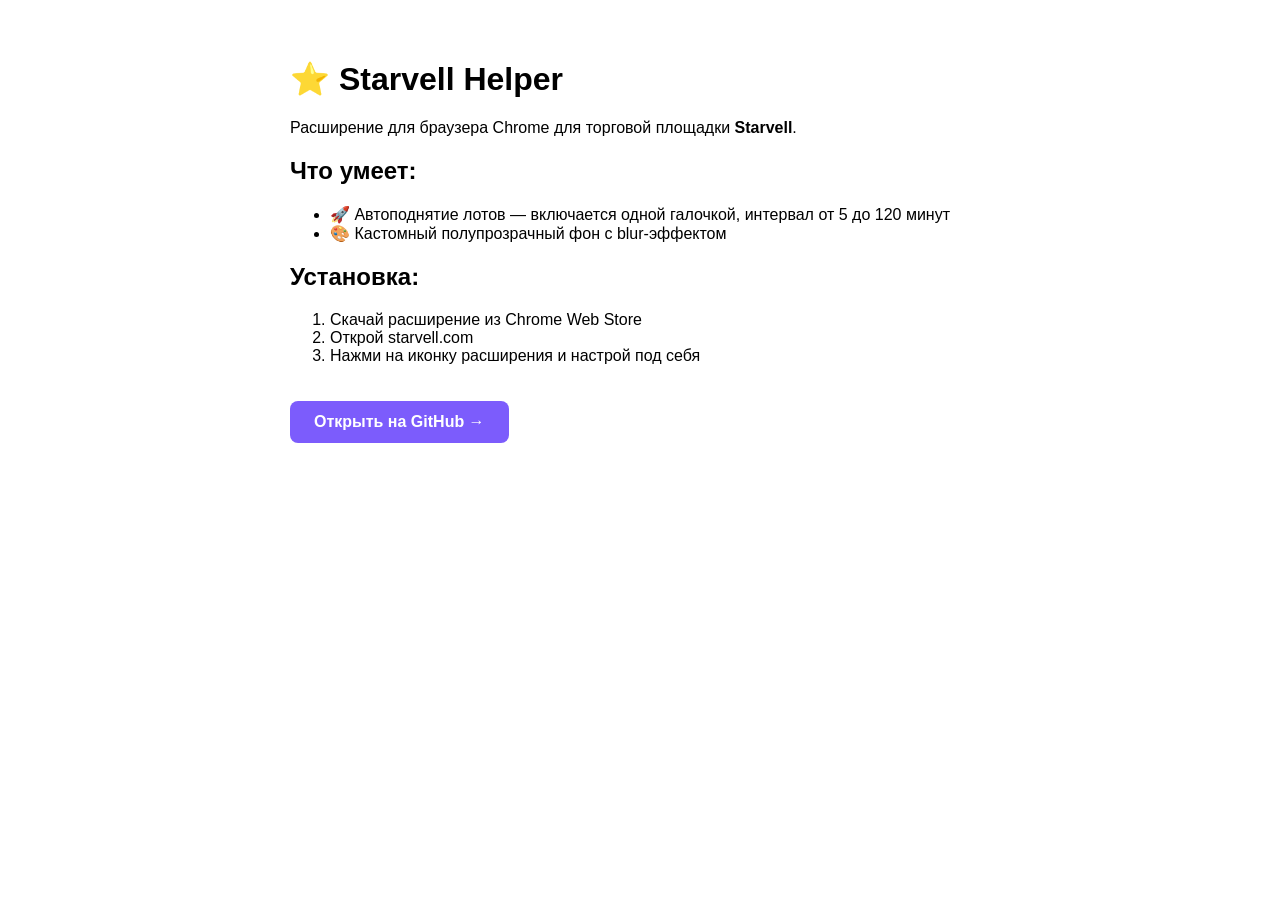
<file: docs/index.html>
<!DOCTYPE html>
<html lang="ru">
<head>
  <meta charset="UTF-8">
  <meta name="viewport" content="width=device-width, initial-scale=1.0">

  <title>Starvell Helper — расширение Chrome для продавцов Starvell</title>
  <meta name="description" content="Бесплатное расширение для торговой площадки Starvell: автоподнятие лотов и кастомный фон. Скачать для Chrome.">
  <meta name="keywords" content="starvell, starvell расширение, starvell chrome extension, автоподнятие лотов starvell">

  <style>
    body { font-family: sans-serif; max-width: 700px; margin: 60px auto; padding: 0 20px; }
    h1 { font-size: 2rem; }
    .btn { display: inline-block; background: #7c5cfc; color: #fff; padding: 12px 24px;
           border-radius: 8px; text-decoration: none; font-weight: bold; margin-top: 20px; }
  </style>
</head>
<body>

  <h1>⭐ Starvell Helper</h1>
  <p>Расширение для браузера Chrome для торговой площадки <strong>Starvell</strong>.</p>

  <h2>Что умеет:</h2>
  <ul>
    <li>🚀 Автоподнятие лотов — включается одной галочкой, интервал от 5 до 120 минут</li>
    <li>🎨 Кастомный полупрозрачный фон с blur-эффектом</li>
  </ul>

  <h2>Установка:</h2>
  <ol>
    <li>Скачай расширение из Chrome Web Store</li>
    <li>Открой starvell.com</li>
    <li>Нажми на иконку расширения и настрой под себя</li>
  </ol>

  <!-- СЮДА вставь ссылку на Chrome Web Store когда опубликуешь -->
  <a class="btn" href="https://github.com/hilongod/starvell-helper">Открыть на GitHub →</a>

</body>
</html>
</file>
